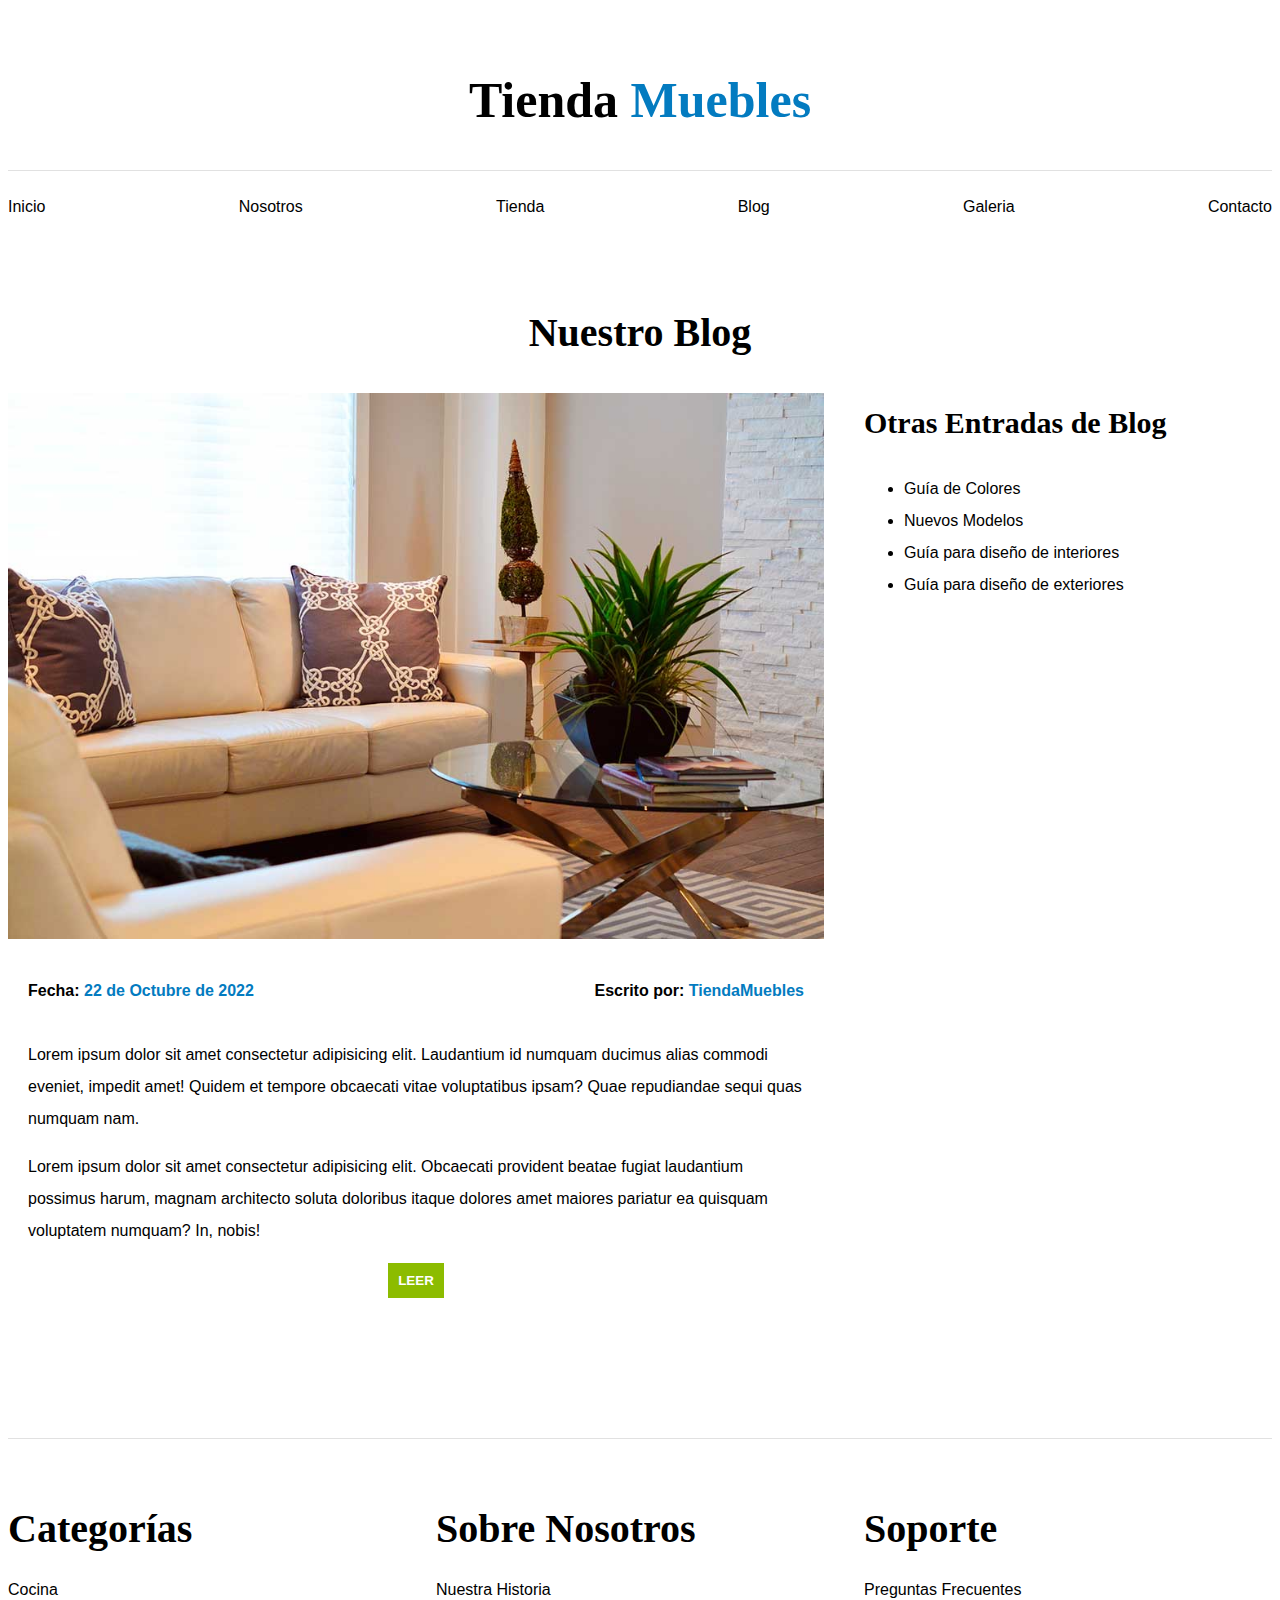
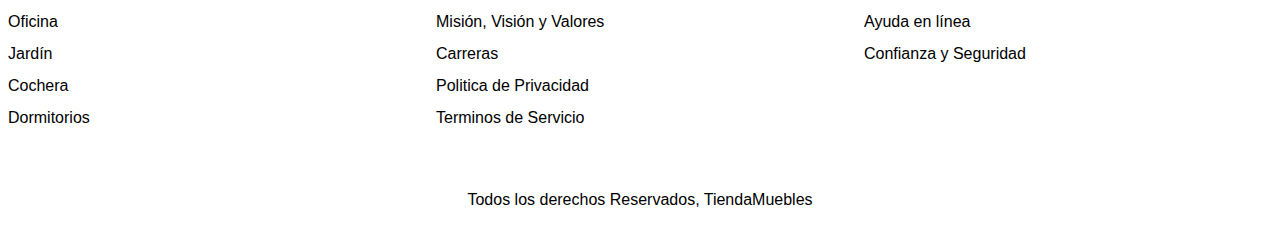
<file: blog.html>
<!DOCTYPE html>
<html lang="en">
<head>
    <meta charset="UTF-8">
    <meta name="viewport" content="width=device-width, initial-scale=1.0">
    <title>Blog</title>
    <link rel="stylesheet" href="./Styles/index.css">
</head>
<body>
    <header>
        <h1 class="site-name">
            Tienda <span>Muebles</span>
        </h1>
    </header>

        <div class="navigation-container">
            <nav class="nav-main container">
                <a href="./index.html">Inicio</a>
                <a href="./nosotros.html">Nosotros</a>
                <a href="./tienda.html">Tienda</a>
                <a href="./blog.html">Blog</a>
                <a href="./galeria.html">Galeria</a>
                <a href="./contacto.html">Contacto</a>
            </nav>
        </div>
    

    <main class="ourProducts">
    <section>
        <h2 class="header-categories">
            Nuestro Blog
        </h2>

        <!-- Contenedor principal del blog -->
        <section class="blog-container">
            
            <!-- ENTRADA PRINCIPAL -->
            <div class="entrada">
                <div>
                    <img src="./img/nosotros.jpg" alt="Imagen de Blog">
                </div>

                <div class="contenido-blog">
                    <div class="entrada-meta">
                        <p>Fecha: <span>22 de Octubre de 2022</span></p>
                        <p>Escrito por: <span>TiendaMuebles</span></p>
                    </div>

                    <p>
                        Lorem ipsum dolor sit amet consectetur adipisicing elit. Laudantium id numquam ducimus alias commodi eveniet, impedit amet! Quidem et tempore obcaecati vitae voluptatibus ipsam? Quae repudiandae sequi quas numquam nam.
                    </p>
                    <p>
                        Lorem ipsum dolor sit amet consectetur adipisicing elit. Obcaecati provident beatae fugiat laudantium possimus harum, magnam architecto soluta doloribus itaque dolores amet maiores pariatur ea quisquam voluptatem numquam? In, nobis!
                    </p>

                    <button class="button max-width-30">LEER</button>
                </div>
            </div>

            <!-- ASIDE A LA DERECHA -->
            <aside>
                <h3>Otras Entradas de Blog</h3>
                <ul>
                    <li><a href="./entrada.html">Guía de Colores</a></li>
                    <li><a href="./entrada.html">Nuevos Modelos</a></li>
                    <li><a href="./entrada.html">Guía para diseño de interiores</a></li>
                    <li><a href="./entrada.html">Guía para diseño de exteriores</a></li>
                </ul>
            </aside>
        </section>
    </section>
</main>


    <footer class="footer">
        <div class="grid-footer">
            <div>
                <h2>
                    Categorías
                </h2>
                <nav class="footer-menu">
                    <a href="#">Cocina</a>
                    <a href="#">Oficina</a>
                    <a href="#">Jardín</a>
                    <a href="#">Cochera</a>
                    <a href="#">Dormitorios</a>
                </nav>
            </div>
            <div>
                <h2>Sobre Nosotros</h2>
                <nav class="footer-menu">
                    <a href="#">Nuestra Historia</a>
                    <a href="#">Misión, Visión y Valores</a>
                    <a href="#">Carreras</a>
                    <a href="#">Politica de Privacidad</a>
                    <a href="#">Terminos de Servicio</a>
                </nav>
            </div>
            <div>
                <h2>Soporte</h2>
                <nav class="footer-menu">
                    <a href="#">Preguntas Frecuentes</a>
                    <a href="#">Ayuda en línea</a>
                    <a href="#">Confianza y Seguridad</a>
                </nav>
            </div>
        </div>
        <p class="copyright">Todos los derechos Reservados, TiendaMuebles</p>
    </footer>
</body>
</html>
</file>
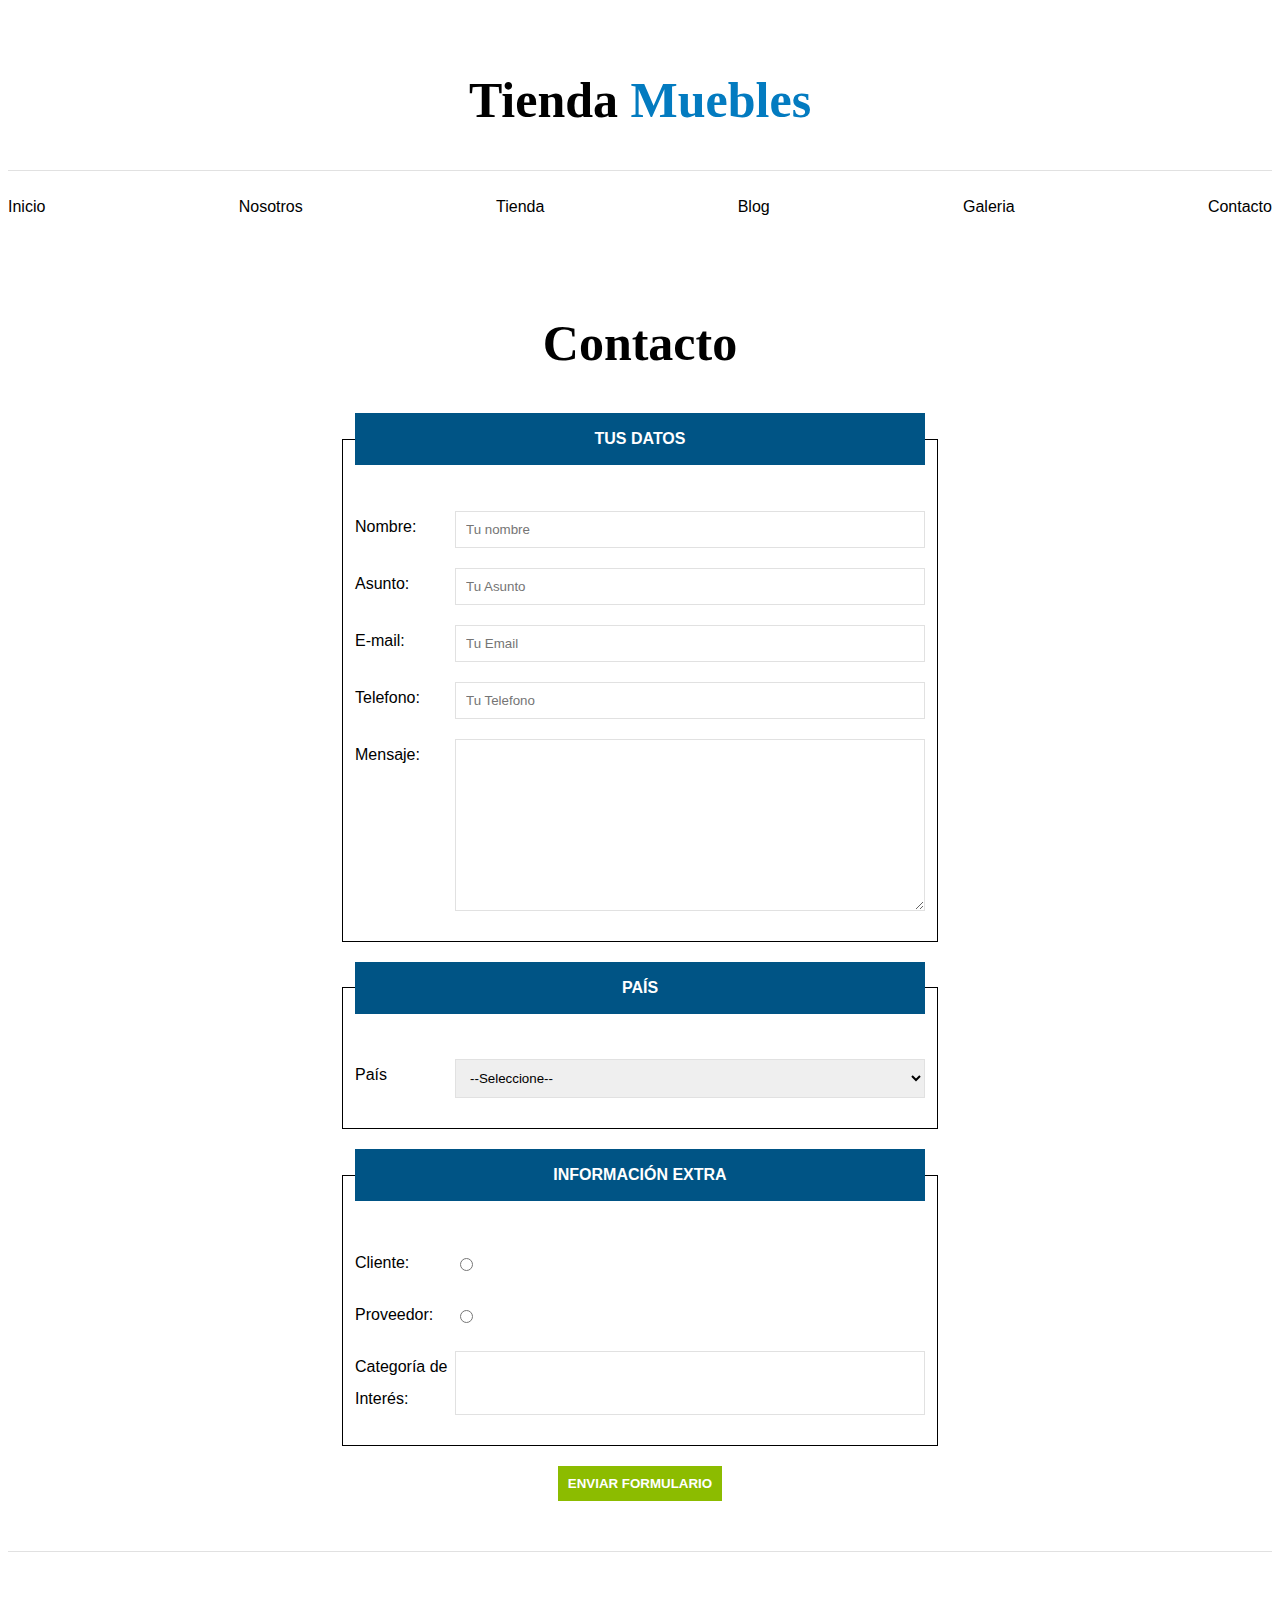
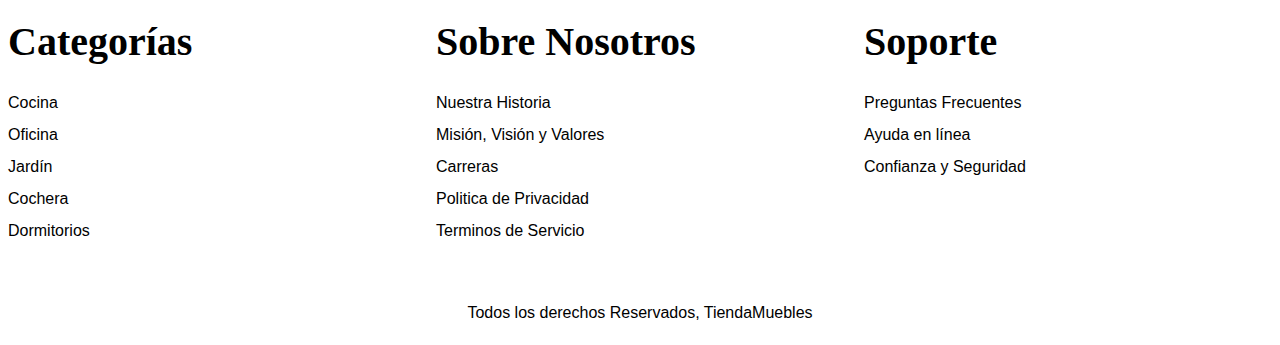
<file: contacto.html>
<!DOCTYPE html>
<html lang="en">
<head>
    <meta charset="UTF-8">
    <meta name="viewport" content="width=device-width, initial-scale=1.0">
    <title>Contacto</title>
    <link rel="stylesheet" href="./Styles/index.css">
</head>
<body>
    <header>
        <h1 class="site-name">
            Tienda <span>Muebles</span>
        </h1>
    </header>
    <div class="navigation-container">
        <nav class="nav-main container">
            <a href="./index.html">Inicio</a>
            <a href="./nosotros.html">Nosotros</a>
            <a href="./tienda.html">Tienda</a>
            <a href="./blog.html">Blog</a>
            <a href="./galeria.html">Galeria</a>
            <a href="./contacto.html">Contacto</a>
        </nav>
    </div>

    <main class="ourProducts">
        <h1 class="header-categories">Contacto</h1>
        <form class="formulario">
            <fieldset>
                <legend>TUS DATOS</legend>
                <div class="campo"> <!--Para aplicar estilos mas adelante-->
                    <label for="nombre">Nombre:</label>
                    <input id="nombre" type="text" placeholder="Tu nombre">
                </div>
                <div class="campo">
                    <label for="asunto">Asunto:</label>
                    <input id="asunto" type="text" placeholder="Tu Asunto">
                </div>
                <div class="campo">
                    <label for="email">E-mail:</label>
                    <input id="email" type="text" placeholder="Tu Email">
                </div>
                <div class="campo">
                    <label for="telefono">Telefono:</label>
                    <input id="telefono" type="tel" placeholder="Tu Telefono">
                </div>
                <div class="campo">
                    <label for="mensaje">Mensaje:</label>
                    <textarea id="mensaje" rows="10" maxlength="500"></textarea>
                </div>
            </fieldset>

            <fieldset>
                <legend>PAÍS</legend>
                <div class="campo">
                    <label for="Country">País</label>
                    <select id="Country">
                        <option value="No_valido" selected="select">--Seleccione--</option> <!--Por defeccto-->
                        <option value="Opt_Count_Mexico">México</option>
                        <option value="Opt_Count_Peru">Perú</option>
                        <option value="Opt_Count_Colombia">Colombia</option>
                        <option value="Opt_Count_Argentina">Argentina</option>
                        <option value="Opt_Count_Espania">España</option>
                        <option value="Opt_Count_Chile">Chile</option>
                    </select>
                </div>
            </fieldset>

            <fieldset>
                <legend>INFORMACIÓN EXTRA</legend>
                <div class="campo"> <!--Para aplicar estilos mas adelante-->
                    <label for="Check_InfoE_Cliente">Cliente:</label>
                    <input id="Check_InfoE_Cliente" type="radio">
                </div>
                <div class="campo">
                    <label for="Check_InfoE_Proveedor">Proveedor:</label>
                    <input id="Check_InfoE_Proveedor" type="radio">
                </div>
                <div class="campo">
                    <label for="Option_categoria">Categoría de Interés:</label>
                    <input list="Option_categoria">
                    <datalist id="Option_categoria">
                        <option value="Cocina"></option> <!--El value es el atributo que se envia al servidor cuando haces click-->
                        <option value="Exterior"></option>
                        <option value="Recamara"></option>
                        <option value="Oficina"></option>
                        <option value="Television"></option>
                    </datalist>
                </div>
            </fieldset>

            <button class="button" type="submit">
                ENVIAR FORMULARIO
            </button>
        </form>
    </main>

    <footer class="footer">
        <div class="grid-footer">
            <div>
                <h2>
                    Categorías
                </h2>
                <nav class="footer-menu">
                    <a href="#">Cocina</a>
                    <a href="#">Oficina</a>
                    <a href="#">Jardín</a>
                    <a href="#">Cochera</a>
                    <a href="#">Dormitorios</a>
                </nav>
            </div>
            <div>
                <h2>Sobre Nosotros</h2>
                <nav class="footer-menu">
                    <a href="#">Nuestra Historia</a>
                    <a href="#">Misión, Visión y Valores</a>
                    <a href="#">Carreras</a>
                    <a href="#">Politica de Privacidad</a>
                    <a href="#">Terminos de Servicio</a>
                </nav>
            </div>
            <div>
                <h2>Soporte</h2>
                <nav class="footer-menu">
                    <a href="#">Preguntas Frecuentes</a>
                    <a href="#">Ayuda en línea</a>
                    <a href="#">Confianza y Seguridad</a>
                </nav>
            </div>
        </div>
        <p class="copyright">Todos los derechos Reservados, TiendaMuebles</p>
    </footer>
</body>
</html>
</file>
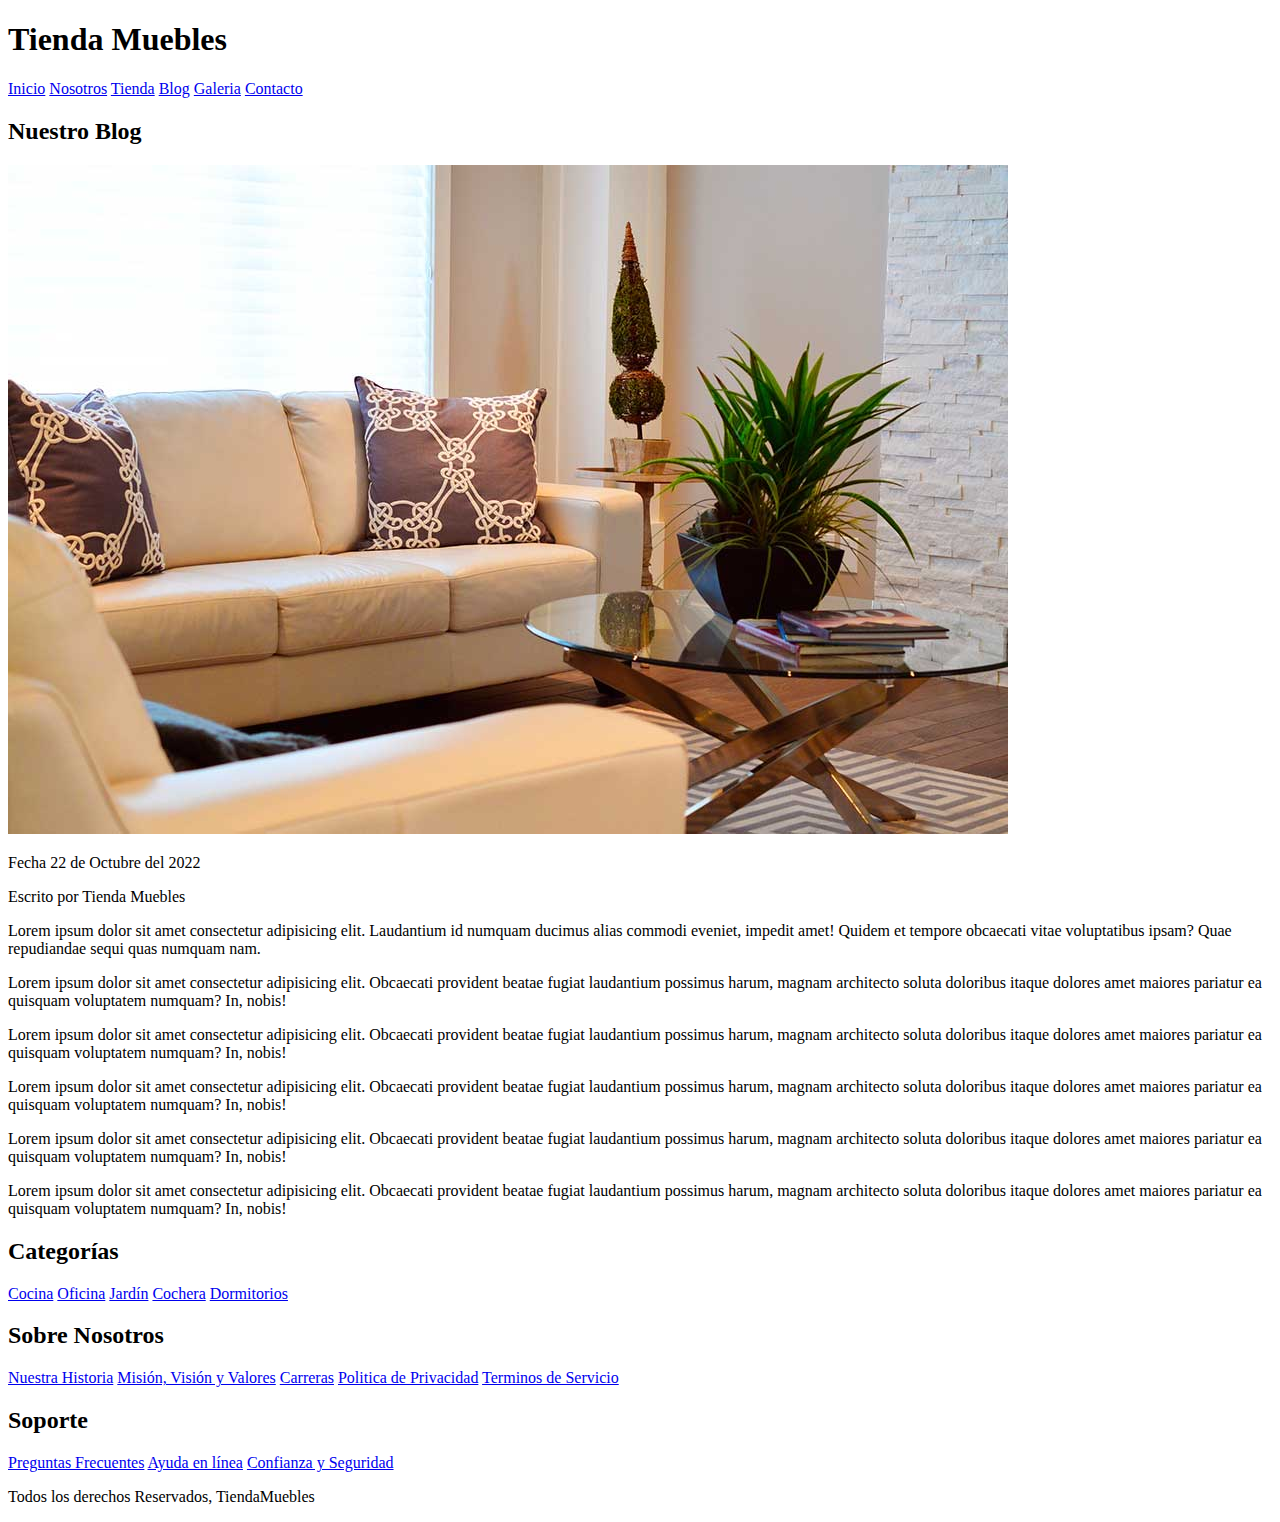
<file: entrada.html>
<!DOCTYPE html>
<html lang="en">
<head>
    <meta charset="UTF-8">
    <meta name="viewport" content="width=device-width, initial-scale=1.0">
    <title>Ecommerce</title>
</head>
<body>
    <header>
        <h1>
            Tienda <span>Muebles</span>
        </h1>
        <div>
            <nav>
                <a href="./index.html">Inicio</a>
                <a href="./nosotros.html">Nosotros</a>
                <a href="./tienda.html">Tienda</a>
                <a href="./blog.html">Blog</a>
                <a href="./galeria.html">Galeria</a>
                <a href="./contacto.html">Contacto</a>
            </nav>
        </div>
    </header>

    <main>
        <section>
            <h2>
                Nuestro Blog
            </h2>
            <div>
                <section>
                    <div>
                        <img src="./img/nosotros.jpg" alt="Imagen de Blog">
                    </div>

                    <div>
                        <div> <!--Para la fecha y el publicaod por -->
                            <p>
                                Fecha <span>22 de Octubre del 2022</span>
                            </p>
                            <p>
                                Escrito por <span>Tienda Muebles</span>
                            </p>
                        </div>
                        <div>
                            <p>
                                Lorem ipsum dolor sit amet consectetur adipisicing elit. Laudantium id numquam ducimus alias commodi eveniet, impedit amet! Quidem et tempore obcaecati vitae voluptatibus ipsam? Quae repudiandae sequi quas numquam nam.
                            </p>
                            <p>
                                Lorem ipsum dolor sit amet consectetur adipisicing elit. Obcaecati provident beatae fugiat laudantium possimus harum, magnam architecto soluta doloribus itaque dolores amet maiores pariatur ea quisquam voluptatem numquam? In, nobis!
                            </p>
                            <p>
                                Lorem ipsum dolor sit amet consectetur adipisicing elit. Obcaecati provident beatae fugiat laudantium possimus harum, magnam architecto soluta doloribus itaque dolores amet maiores pariatur ea quisquam voluptatem numquam? In, nobis!
                            </p>
                            <p>
                                Lorem ipsum dolor sit amet consectetur adipisicing elit. Obcaecati provident beatae fugiat laudantium possimus harum, magnam architecto soluta doloribus itaque dolores amet maiores pariatur ea quisquam voluptatem numquam? In, nobis!
                            </p>
                            <p>
                                Lorem ipsum dolor sit amet consectetur adipisicing elit. Obcaecati provident beatae fugiat laudantium possimus harum, magnam architecto soluta doloribus itaque dolores amet maiores pariatur ea quisquam voluptatem numquam? In, nobis!
                            </p>
                            <p>
                                Lorem ipsum dolor sit amet consectetur adipisicing elit. Obcaecati provident beatae fugiat laudantium possimus harum, magnam architecto soluta doloribus itaque dolores amet maiores pariatur ea quisquam voluptatem numquam? In, nobis!
                            </p>
                        </div>
                    </div>
                </section>
            </div>
        </section>
    </main>

    <footer>
        <div>
            <div class="Categories">
                <h2>
                    Categorías
                </h2>
                <nav>
                    <a href="#">Cocina</a>
                    <a href="#">Oficina</a>
                    <a href="#">Jardín</a>
                    <a href="#">Cochera</a>
                    <a href="#">Dormitorios</a>
                </nav>
            </div>
            <div class="AboutUs">
                <h2>Sobre Nosotros</h2>
                <nav>
                    <a href="#">Nuestra Historia</a>
                    <a href="#">Misión, Visión y Valores</a>
                    <a href="#">Carreras</a>
                    <a href="#">Politica de Privacidad</a>
                    <a href="#">Terminos de Servicio</a>
                </nav>
            </div>
            <div class="Support">
                <h2>Soporte</h2>
                <nav>
                    <a href="#">Preguntas Frecuentes</a>
                    <a href="#">Ayuda en línea</a>
                    <a href="#">Confianza y Seguridad</a>
                </nav>
            </div>
        </div>
        <p>Todos los derechos Reservados, TiendaMuebles</p>
    </footer>
</body>
</html>
</file>
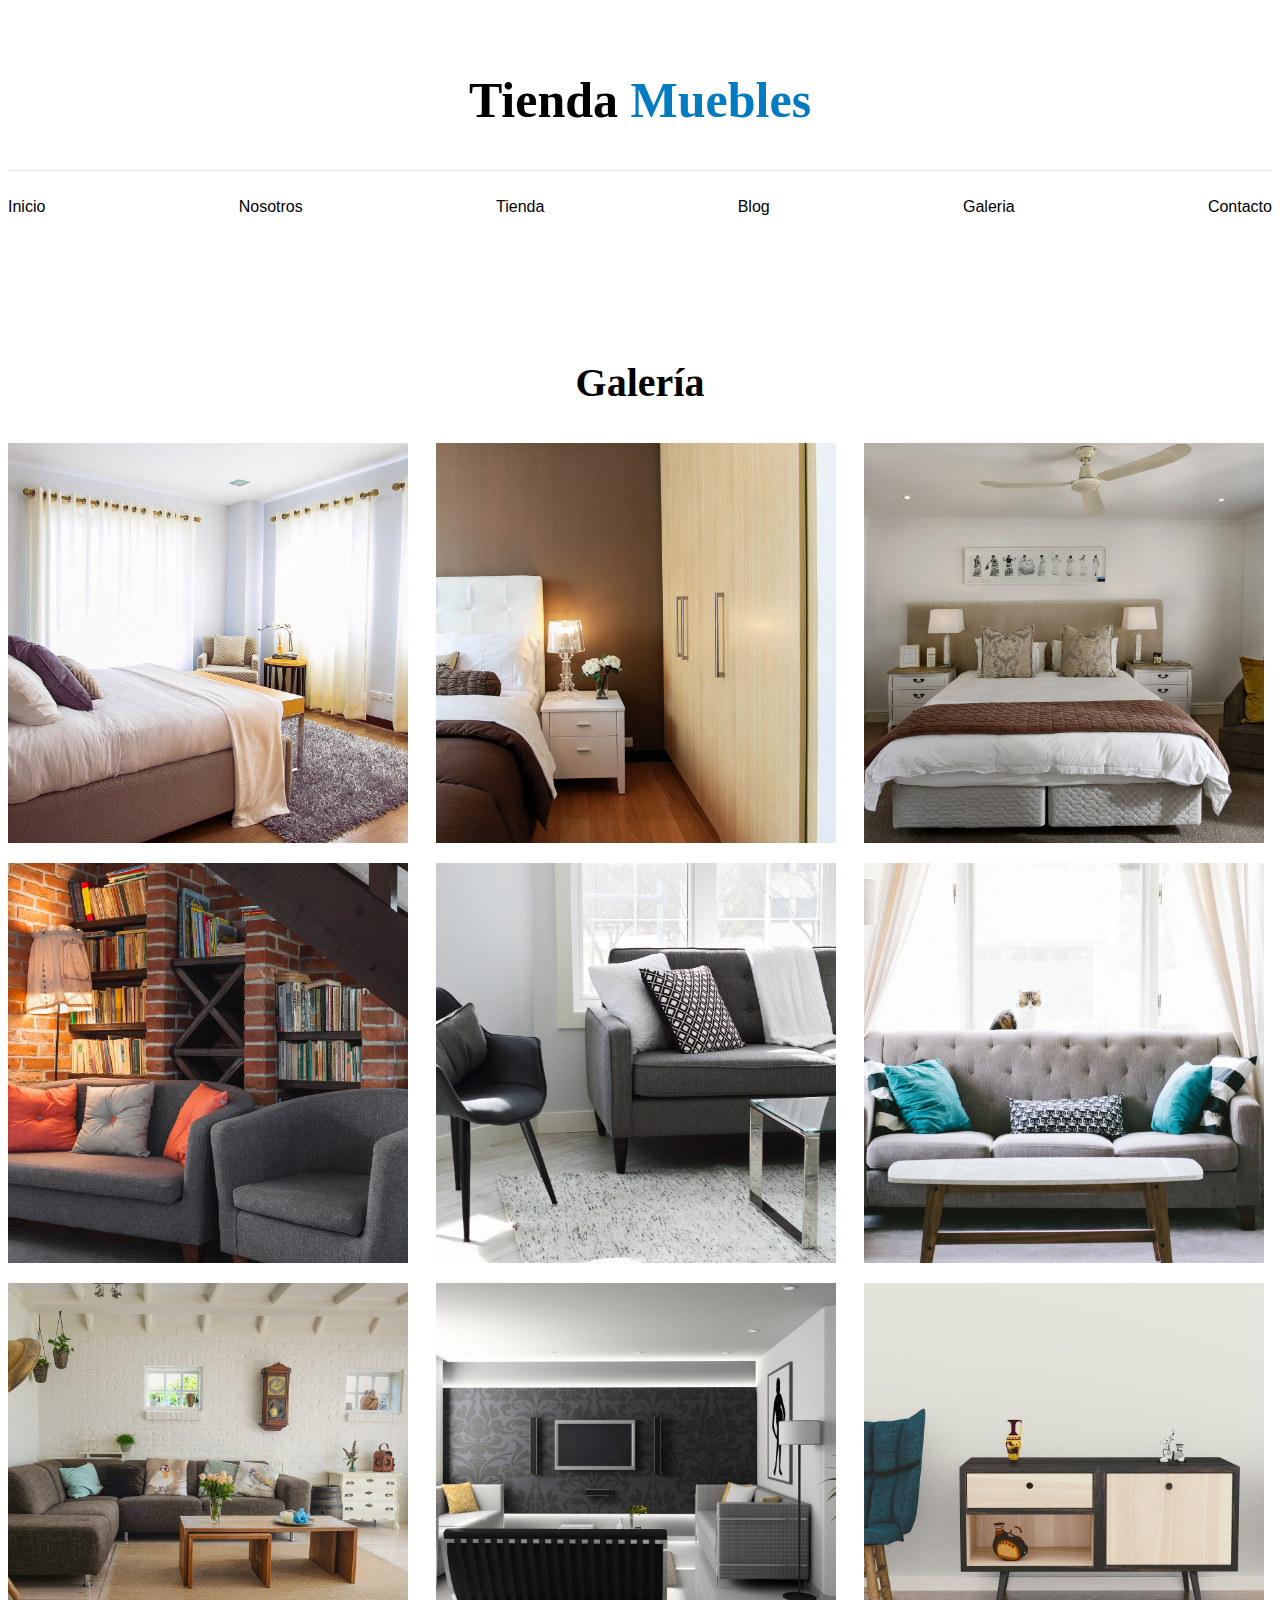
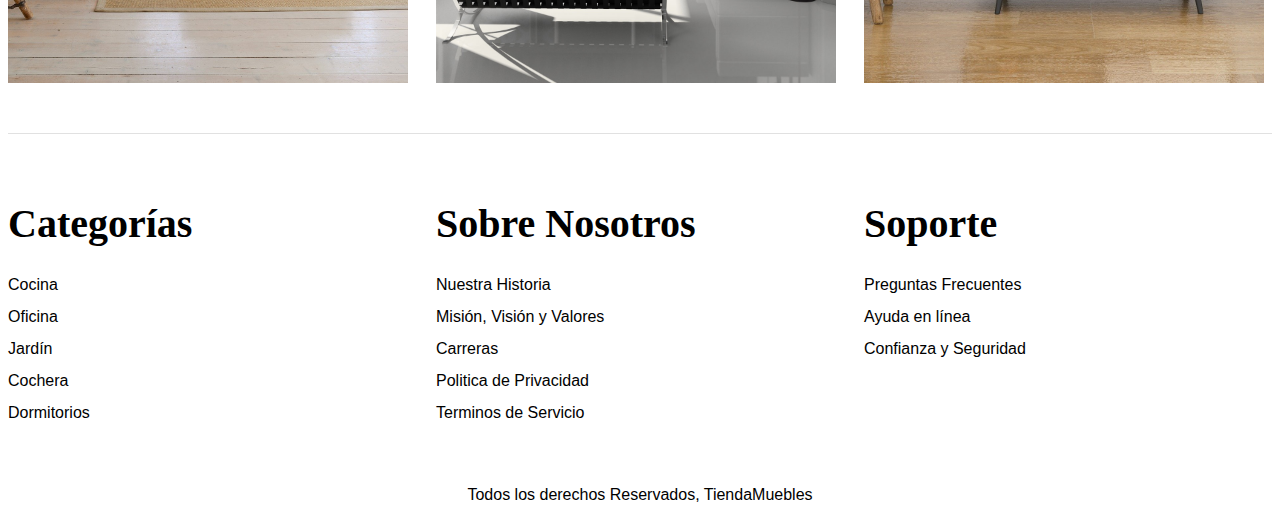
<file: galeria.html>
<!DOCTYPE html>
<html lang="en">
<head>
    <meta charset="UTF-8">
    <meta name="viewport" content="width=device-width, initial-scale=1.0">
    <title>Galery</title>
    <link rel="stylesheet" href="./Styles/index.css">
</head>
<body>
    <header>
        <h1 class="site-name">
            Tienda <span>Muebles</span>
        </h1>
    </header>
    <div class="navigation-container">
        <nav class="nav-main container">
            <a href="./index.html">Inicio</a>
            <a href="./nosotros.html">Nosotros</a>
            <a href="./tienda.html">Tienda</a>
            <a href="./blog.html">Blog</a>
            <a href="./galeria.html">Galeria</a>
            <a href="./contacto.html">Contacto</a>
        </nav>
    </div>

    <main class="ourProducts">
        <h2 class="site-name">Galería</h2>
        <ul class="galeria">
            <li>
                <a href="./img/galeria_01.jpg">
                    <img src="./img/galeria_01.jpg" alt="Imagen Galeria 1">
                </a>
            </li>
            <li>
                <a href="./img/galeria_02.jpg">
                    <img src="./img/galeria_02.jpg" alt="Imagen Galeria 2">
                </a>
            </li>
        <li>
            <a href="./img/galeria_03.jpg">
                <img src="./img/galeria_03.jpg" alt="Imagen Galeria 3">
            </a>
        </li>
        <li>
            <a href="./img/galeria_04.jpg">
                <img src="./img/galeria_04.jpg" alt="Imagen Galeria 4">
            </a>
        </li>
        <li>
            <a href="./img/galeria_05.jpg">
                <img src="./img/galeria_05.jpg" alt="Imagen Galeria 5">
            </a>
        </li>
        <li>
            <a href="./img/galeria_06.jpg">
                <img src="./img/galeria_06.jpg" alt="Imagen Galeria 6">
            </a>
        </li>
        <li>
            <a href="./img/galeria_07.jpg">
                <img src="./img/galeria_07.jpg" alt="Imagen Galeria 7">
            </a>
        </li>
        <li>
            <a href="./img/galeria_08.jpg">
                <img src="./img/galeria_08.jpg" alt="Imagen Galeria 8">
            </a>
        </li>
        <li>
            <a href="./img/galeria_09.jpg">
                <img src="./img/galeria_09.jpg" alt="Imagen Galeria 9">
            </a>
        </li>
    </ul>
</main>


    <footer class="footer">
        <div class="grid-footer">
            <div>
                <h2>
                    Categorías
                </h2>
                <nav class="footer-menu">
                    <a href="#">Cocina</a>
                    <a href="#">Oficina</a>
                    <a href="#">Jardín</a>
                    <a href="#">Cochera</a>
                    <a href="#">Dormitorios</a>
                </nav>
            </div>
            <div>
                <h2>Sobre Nosotros</h2>
                <nav class="footer-menu">
                    <a href="#">Nuestra Historia</a>
                    <a href="#">Misión, Visión y Valores</a>
                    <a href="#">Carreras</a>
                    <a href="#">Politica de Privacidad</a>
                    <a href="#">Terminos de Servicio</a>
                </nav>
            </div>
            <div>
                <h2>Soporte</h2>
                <nav class="footer-menu">
                    <a href="#">Preguntas Frecuentes</a>
                    <a href="#">Ayuda en línea</a>
                    <a href="#">Confianza y Seguridad</a>
                </nav>
            </div>
        </div>
        <p class="copyright">Todos los derechos Reservados, TiendaMuebles</p>
    </footer>
</body>
</html>
</file>
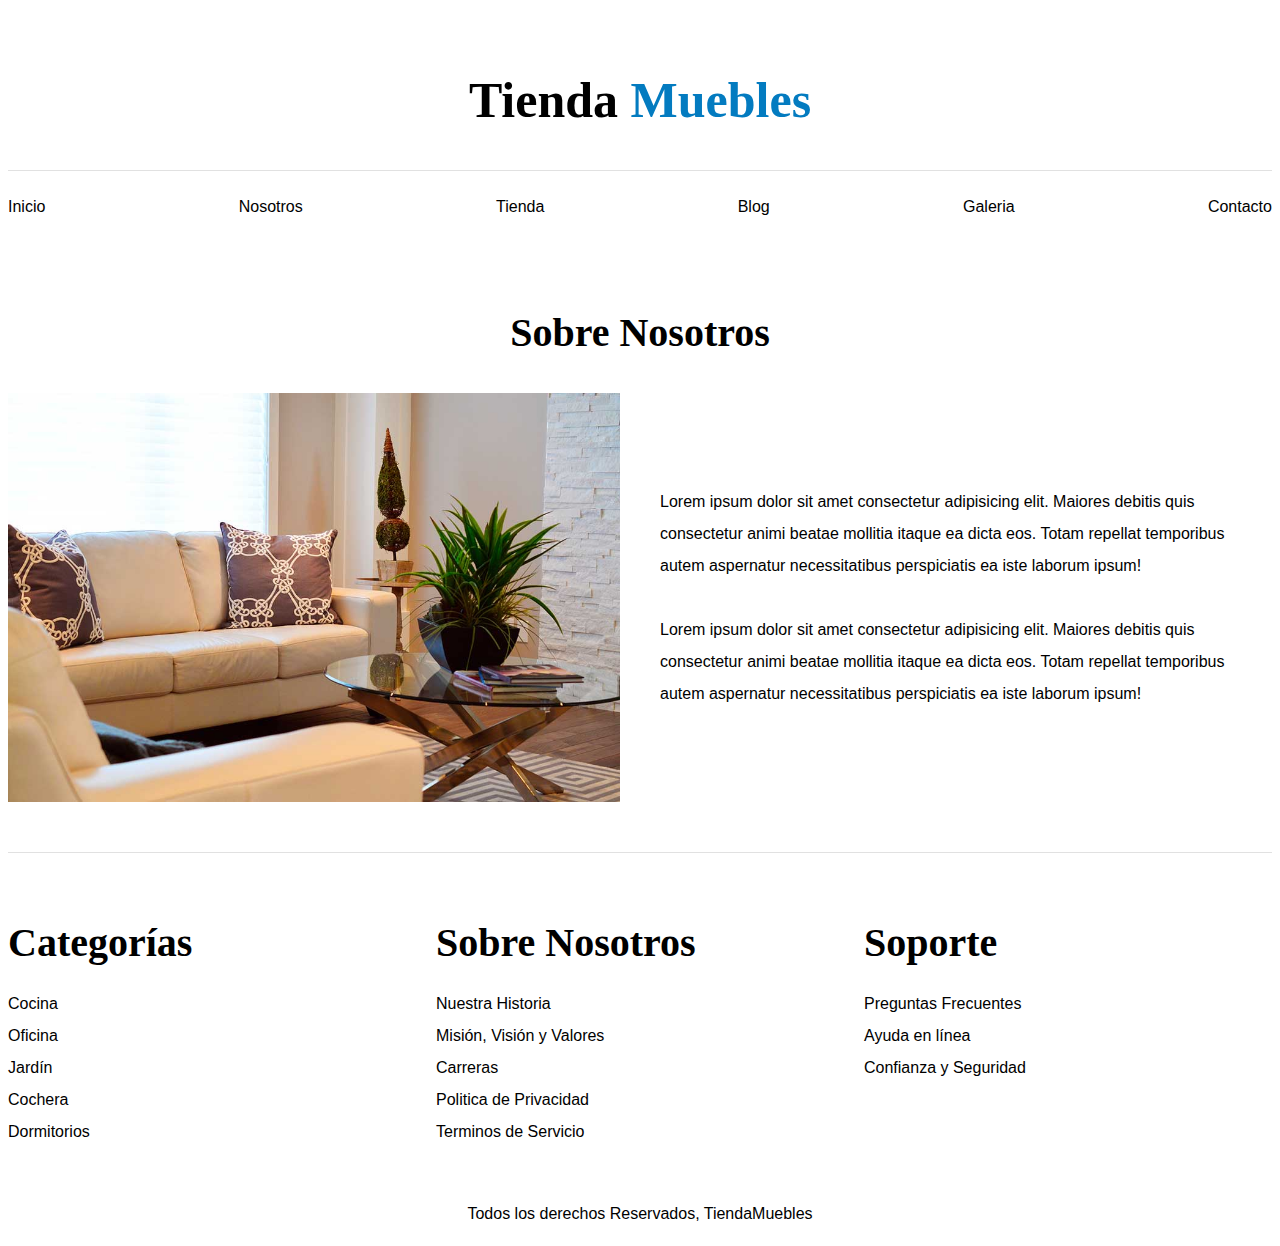
<file: nosotros.html>
<!DOCTYPE html>
<html lang="en">
<head>
    <meta charset="UTF-8">
    <meta name="viewport" content="width=device-width, initial-scale=1.0">
    <title>Ecommerce</title>
    <link rel="stylesheet" href="./Styles/index.css">
</head>
<body>
    <header>
        <h1 class="site-name">
            Tienda <span>Muebles</span>
        </h1>

        <div class="navigation-container">
            <nav class="nav-main container">
                <a href="./index.html">Inicio</a>
                <a href="./nosotros.html">Nosotros</a>
                <a href="./tienda.html">Tienda</a>
                <a href="./blog.html">Blog</a>
                <a href="./galeria.html">Galeria</a>
                <a href="./contacto.html">Contacto</a>
            </nav>
        </div>
    </header>
    
    <main class="ourProducts">
        <section>
        <h2 class="header-ourProducts">
            Sobre Nosotros
        </h2>
        <div class="contenido-nosotros">
            <img src="./img/nosotros.jpg" alt="">
            <div class="information">
                <p>
                    Lorem ipsum dolor sit amet consectetur adipisicing elit. Maiores debitis quis consectetur animi beatae mollitia itaque ea dicta eos. Totam repellat temporibus autem aspernatur necessitatibus perspiciatis ea iste laborum ipsum!
                </p>
                <p>
                    Lorem ipsum dolor sit amet consectetur adipisicing elit. Maiores debitis quis consectetur animi beatae mollitia itaque ea dicta eos. Totam repellat temporibus autem aspernatur necessitatibus perspiciatis ea iste laborum ipsum!
                </p>
            </div>
        </div>
        </section>
    </main>

    <footer class="footer">
        <div class="grid-footer">
            <div>
                <h2>
                    Categorías
                </h2>
                <nav class="footer-menu">
                    <a href="#">Cocina</a>
                    <a href="#">Oficina</a>
                    <a href="#">Jardín</a>
                    <a href="#">Cochera</a>
                    <a href="#">Dormitorios</a>
                </nav>
            </div>
            <div>
                <h2>Sobre Nosotros</h2>
                <nav class="footer-menu">
                    <a href="#">Nuestra Historia</a>
                    <a href="#">Misión, Visión y Valores</a>
                    <a href="#">Carreras</a>
                    <a href="#">Politica de Privacidad</a>
                    <a href="#">Terminos de Servicio</a>
                </nav>
            </div>
            <div>
                <h2>Soporte</h2>
                <nav class="footer-menu">
                    <a href="#">Preguntas Frecuentes</a>
                    <a href="#">Ayuda en línea</a>
                    <a href="#">Confianza y Seguridad</a>
                </nav>
            </div>
        </div>
        <p class="copyright">Todos los derechos Reservados, TiendaMuebles</p>
    </footer>
</body>
</html>
</file>
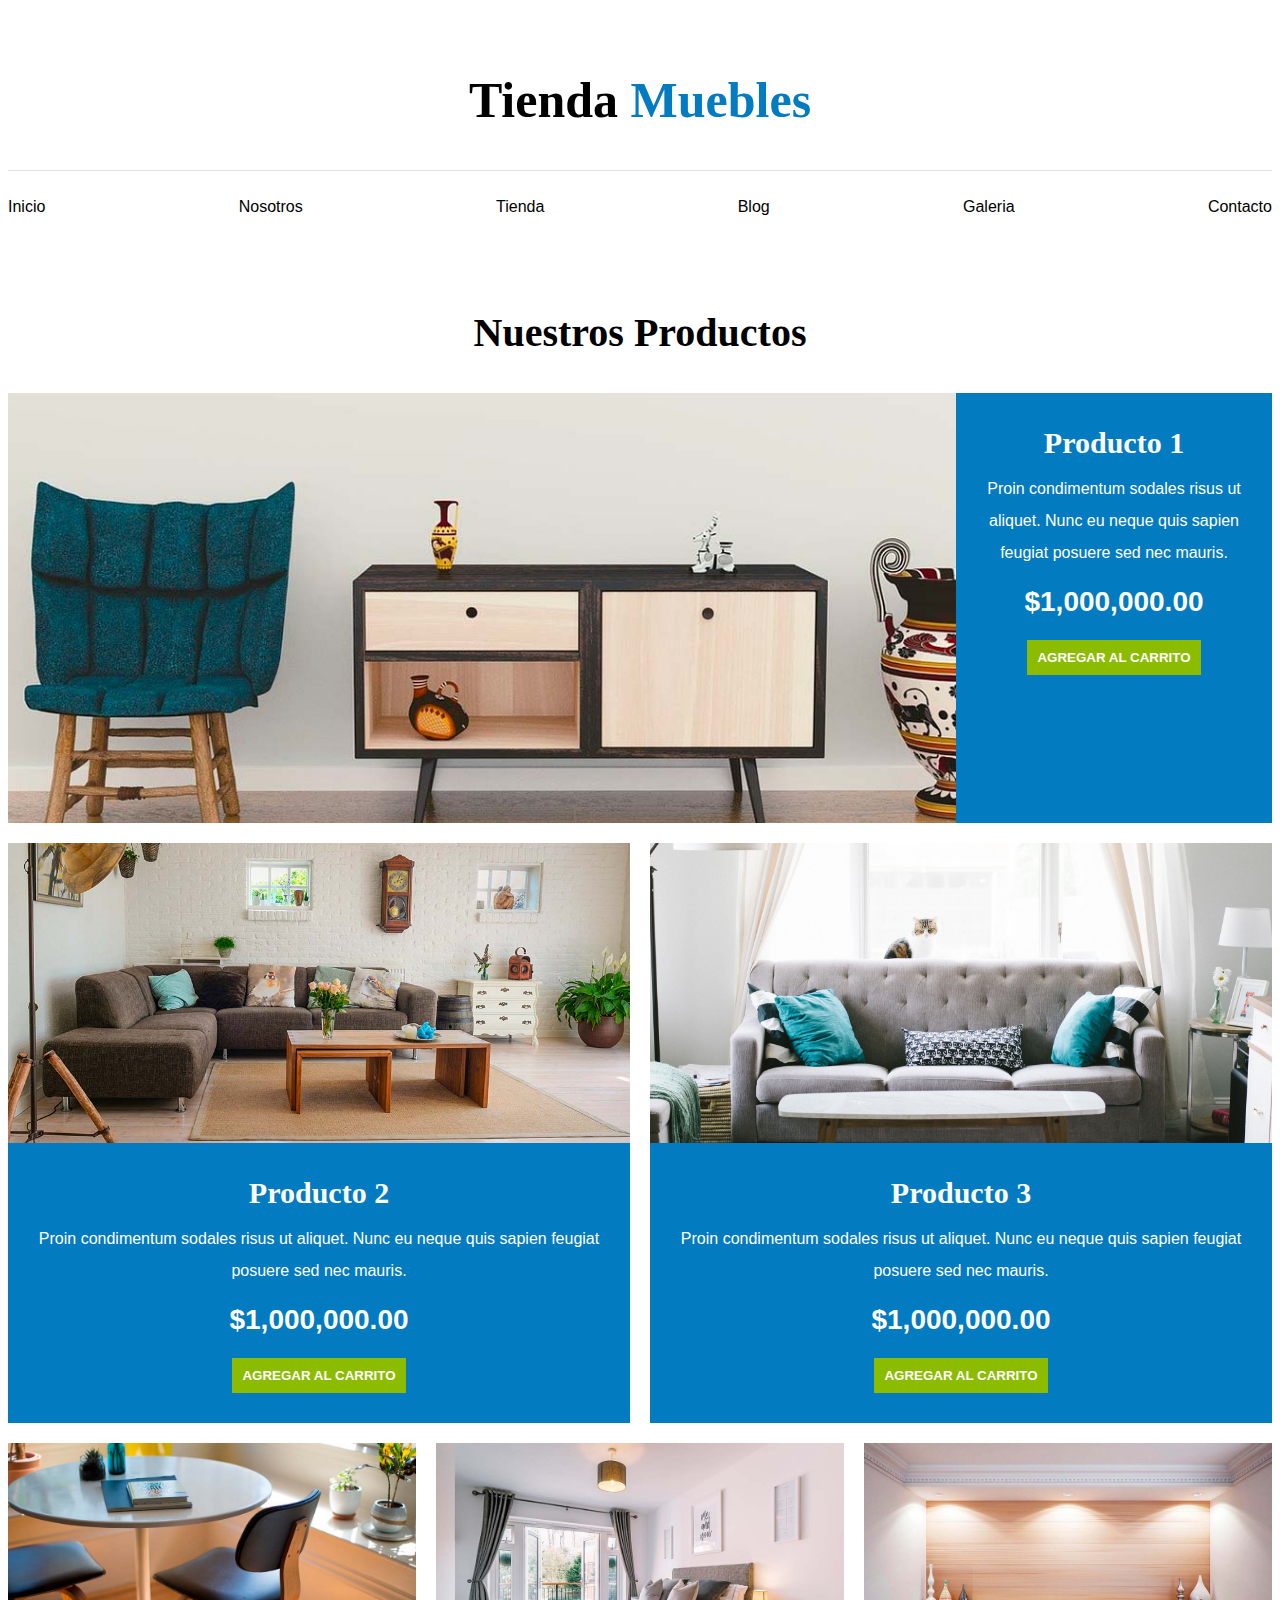
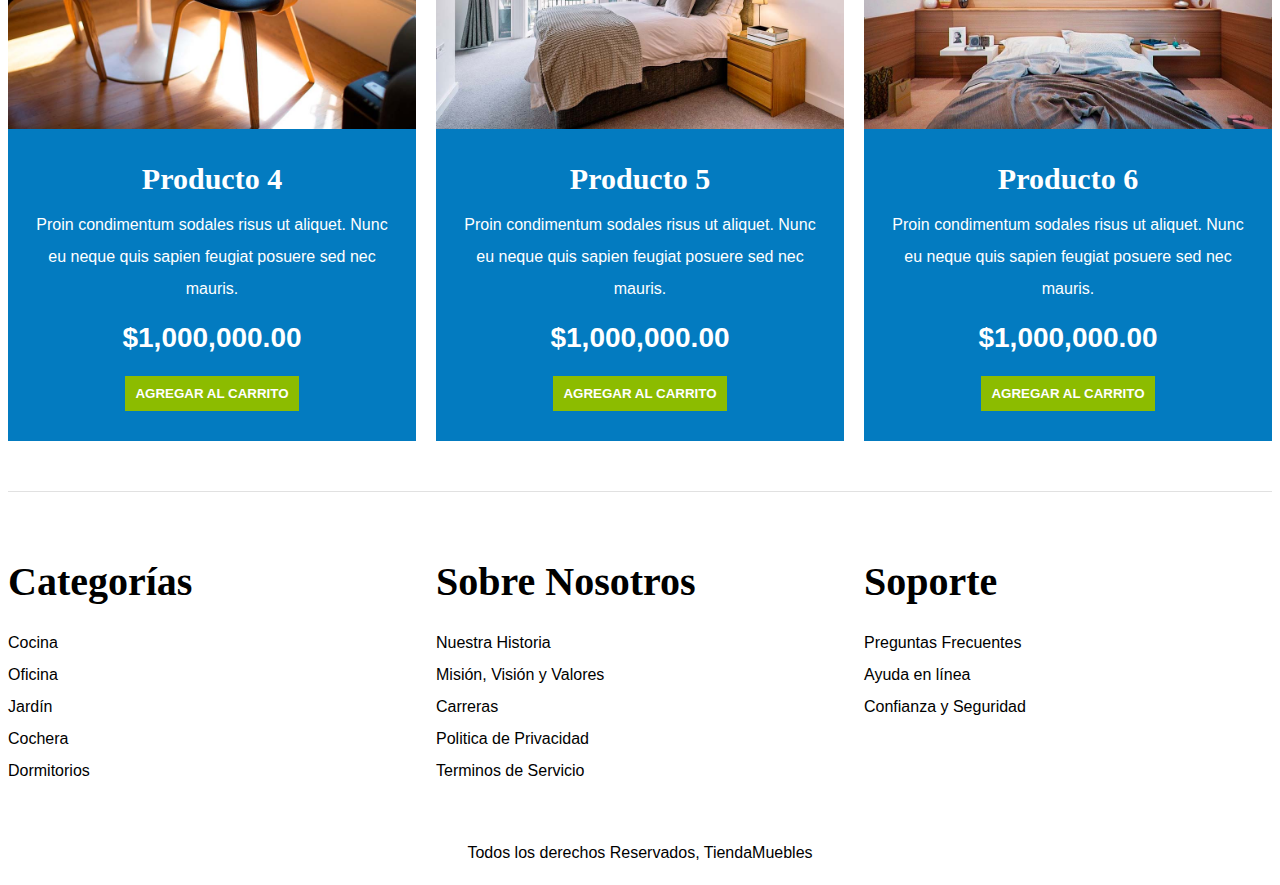
<file: tienda.html>
<!DOCTYPE html>
<html lang="en">
<head>
    <meta charset="UTF-8">
    <meta name="viewport" content="width=device-width, initial-scale=1.0">
    <title>Ecommerce</title>
    <link rel="stylesheet" href="./Styles/index.css">
</head>
<body>
    <header>
        <h1 class="site-name">
            Tienda <span>Muebles</span>
        </h1>

        <div class="navigation-container">
            <nav class="nav-main container">
                <a href="./index.html">Inicio</a>
                <a href="./nosotros.html">Nosotros</a>
                <a href="./tienda.html">Tienda</a>
                <a href="./blog.html">Blog</a>
                <a href="./galeria.html">Galeria</a>
                <a href="./contacto.html">Contacto</a>
            </nav>
        </div>
    </header>

    <main class="ourProducts"> 
            <h2 class="header-ourProducts">
                Nuestros Productos
            </h2>
            <div class="list-ourProducts">
                <div class="product"> <!--For product 1-->
                    <img src="./img/producto1.jpg" alt="Imagen de producto 1">
                    <div class="product-content">
                        <h3>
                            Producto 1
                        </h3>
                        <p>
                            Proin condimentum sodales risus ut aliquet. Nunc eu neque quis sapien feugiat posuere sed nec mauris.
                        </p>
                        <p class="price">
                            $1,000,000.00
                        </p>
                        <button class="button">
                            AGREGAR AL CARRITO
                        </button>
                    </div>
                </div>

                <div class="product"> <!--For product 2-->
                    <img src="./img/producto2.jpg" alt="Imagen de producto 2">
                    <div class="product-content">
                        <h3>
                            Producto 2
                        </h3>
                        <p>
                            Proin condimentum sodales risus ut aliquet. Nunc eu neque quis sapien feugiat posuere sed nec mauris.
                        </p>
                        <p class="price">
                            $1,000,000.00
                        </p>
                        <button class="button">
                            AGREGAR AL CARRITO
                        </button>
                    </div>
                </div>

                <div class="product"> <!--For product 3-->
                    <img src="./img/galeria_06.jpg" alt=" Imagen de producto 3">
                    <div class="product-content">
                        <h3>
                            Producto 3
                        </h3>
                        <p>
                            Proin condimentum sodales risus ut aliquet. Nunc eu neque quis sapien feugiat posuere sed nec mauris.
                        </p>
                        <p class="price">
                            $1,000,000.00
                        </p>
                        <button class="button">
                            AGREGAR AL CARRITO
                        </button>
                    </div>
                </div>

                <div class="product"> <!--For product 4-->
                    <img src="./img/producto4.jpg" alt="Imagen de producto 4">
                    <div class="product-content">
                        <h3>
                            Producto 4
                        </h3>
                        <p>
                            Proin condimentum sodales risus ut aliquet. Nunc eu neque quis sapien feugiat posuere sed nec mauris.
                        </p>
                        <p class="price">
                            $1,000,000.00
                        </p>
                        <button class="button">
                            AGREGAR AL CARRITO
                        </button>
                    </div>
                </div>

                <div class="product"> <!--For product 5-->
                    <img src="./img/producto5.jpg" alt="Imagen de producto 5">
                    <div class="product-content">
                        <h3>
                            Producto 5
                        </h3>
                        <p>
                            Proin condimentum sodales risus ut aliquet. Nunc eu neque quis sapien feugiat posuere sed nec mauris.
                        </p>
                        <p class="price">
                            $1,000,000.00
                        </p>
                        <button class="button">
                            AGREGAR AL CARRITO
                        </button>
                    </div>
                </div>

                <div class="product"> <!--For product 6-->
                    <img src="./img/producto6.jpg" alt="Imagen de producto 6">
                    <div class="product-content">
                        <h3>
                            Producto 6
                        </h3>
                        <p>
                            Proin condimentum sodales risus ut aliquet. Nunc eu neque quis sapien feugiat posuere sed nec mauris.
                        </p>
                        <p class="price">
                            $1,000,000.00
                        </p>
                        <button class="button">
                            AGREGAR AL CARRITO
                        </button>
                    </div>
                </div>
            </div>
        </main>

    <footer class="footer">
        <div class="grid-footer">
            <div>
                <h2>
                    Categorías
                </h2>
                <nav class="footer-menu">
                    <a href="#">Cocina</a>
                    <a href="#">Oficina</a>
                    <a href="#">Jardín</a>
                    <a href="#">Cochera</a>
                    <a href="#">Dormitorios</a>
                </nav>
            </div>
            <div>
                <h2>Sobre Nosotros</h2>
                <nav class="footer-menu">
                    <a href="#">Nuestra Historia</a>
                    <a href="#">Misión, Visión y Valores</a>
                    <a href="#">Carreras</a>
                    <a href="#">Politica de Privacidad</a>
                    <a href="#">Terminos de Servicio</a>
                </nav>
            </div>
            <div>
                <h2>Soporte</h2>
                <nav class="footer-menu">
                    <a href="#">Preguntas Frecuentes</a>
                    <a href="#">Ayuda en línea</a>
                    <a href="#">Confianza y Seguridad</a>
                </nav>
            </div>
        </div>
        <p class="copyright">Todos los derechos Reservados, TiendaMuebles</p>
    </footer>
</body>
</html>
</file>
<file: Styles/index.css>
html {
  box-sizing: border-box;
  font-size: 62.5%; /* 1REM = 10px */
}
*,
*:before,
*:after {
  box-sizing: inherit;
}
body {
  font-family: "Raleway", sans-serif;
  font-size: 1.6rem;
  line-height: 2;
}

/* Globales */
h1,
h2,
h3 {
  font-family: "Playfair Display", serif;
  margin: 0 0 2rem 0;
}
h1 {
  font-size: 4rem;
}

@media (min-width: 768px) {
  h1 {
    font-size: 5rem;
  }
}

h2 {
  font-size: 3.2rem;
}

@media (min-width: 768px) {
  h2 {
    font-size: 4rem;
  }
}

h3 {
  font-size: 2.4rem;
}

@media (min-width: 768px) {
  h3 {
    font-size: 3rem;
  }
}

a {
  text-decoration: none;
  color: #000;
}

.categories {
  max-width: 120rem;
  margin: 0 auto;
}

img {
  max-width: 100%;
  display: block;
}

.button {
  background-color: #8cbc00;
  display: inline-block; /* ✅ cambia de block a inline-block */
  color: #fff;
  text-transform: uppercase;
  font-weight: 900;
  padding: 1rem 2rem; /* un poco más de espacio horizontal */
  transition: background-color 0.3s ease-out;
  text-align: center;
  border: none;
  margin: 1rem auto; /* ✅ centra el botón */
}

.site-name{
    margin-top: 5rem;
    text-align: center;
}
.site-name span {
  color: #037bc0;
}

/*Para el menu de navegacion*/
.navigation-container{
     border-top: 0.1rem solid #e1e1e1;
}

.image-div{
    background-image: url("../img/principal.jpg");
    background-repeat: no-repeat;
    background-size: cover;
    background-position: center center;
    height: 55rem;
}

@media(min-width: 720px){
    .image-div{
        height: 55rem;
    }
}

.nav-main{
    padding: 2rem 0;
    display: flex;
    flex-direction: column;
    align-items: center;
}
@media (min-width: 720px) {
    .nav-main{
        justify-content: space-between;
        flex-direction: row;
    }
}


/*Para la seccion de categorias*/
.categories{
    max-width: 120rem;
    margin: 0 auto;
}
.header-categories{
    text-align: center;
}
.all-categories{
    display: grid;
    grid-template-columns: repeat(3, 1fr);
    gap: 2rem;
}
.category{
    margin-bottom: 2rem;
}
.category img {
    width: 100%;
}
.category a { /*nombre de la clase y la etiqueta perteneciente*/
    text-align: center;
    display: block;
    padding: 2rem;
    font-size: 2rem;

}
.category a:hover {
    background-color: #0337c0;
    color: #ffffff;
    border-bottom-right-radius: 1rem;
}


/*Seccion Nosotros*/
.aboutUs{
    background-image: linear-gradient(to bottom, transparent 50%, #037bc0 10%, #037bc0 100%), url("../img/nosotros.jpg");
    background-position: center, top left;
    background-size: 100%, 75rem;
}
@media (min-width: 720px){
    .aboutUs{
        background-image: linear-gradient(to right, transparent 50%, #037bc0 10%, #037bc0 100%), url("../img/nosotros.jpg");
        background-position: left center;
        padding: 10rem 0;
        background-size: 100%, 160rem;
    }
}
.aboutUs-grid{
    display: grid;
    grid-template-rows: repeat(2, 1fr);
}
@media (min-width: 720px){
    .aboutUs-grid{
        grid-template-columns: repeat(2, 1fr);
        grid-template-rows: unset;
        column-gap: 10rem;
    }
}
.aboutUs-text{
    grid-row: 2/3;
    color: #fff;
    padding: 5rem;
}
@media (min-width: 720px){
    .aboutUs-text{
        grid-column: 2/3;
    }
}

/*Seccion Nuestros productos*/
.ourProducts {
  padding-top: 5rem;
}

.header-ourProducts{
    text-align: center;
}
@media (min-width: 720px) {
  .list-ourProducts {
    display: grid;
    grid-template-columns: repeat(6, 1fr);
    gap: 2rem;
  }

  .product:nth-child(1) {
    grid-column-start: 1;
    grid-column-end: 7;
    display: grid;
    grid-template-columns: 3fr 1fr;
  }

  .product:nth-child(1) img {
    height: 43rem;
    width: 100%;
    object-fit: cover;
  }

  .product:nth-child(2) {
    grid-column-start: 1;
    grid-column-end: 4;
  }

  .product:nth-child(2) img,
  .product:nth-child(3) img {
    height: 30rem;
    width: 100%;
    object-fit: cover;
  }

  .product:nth-child(3) {
    grid-column-start: 4;
    grid-column-end: 7;
  }

  .product:nth-child(4) {
    grid-column-start: 1;
    grid-column-end: 3;
  }

  .product:nth-child(5) {
    grid-column-start: 3;
    grid-column-end: 5;
  }

  .product:nth-child(6) {
    grid-column-start: 5;
    grid-column-end: 7;
  }
}

.product {
  background-color: #037bc0;
  margin-bottom: 2rem;
}


@media (min-width: 720px) {
  .product {
    margin-bottom: 0;
  }
}

.product:last-of-type {
  margin-bottom: 0;
}

.product-content {
  text-align: center;
  color: #ffffff;
  padding: 2rem;
}

.product-content h3 {
  margin: 0;
}

.product-content p {
  margin: 0 0 0.5rem 0;
}

.product-content .price {
  font-size: 2.8rem;
  font-weight: 900;
}

.button {
  background-color: #8cbc00;
  display: block;
  color: #fff;
  text-transform: uppercase;
  font-weight: 900;
  padding: 1rem;
  transition: background-color 0.3s ease-out;
  text-align: center;
  border: none;
  width: 100%;
}



@media (min-width: 720px) {
  .button {
    width: auto;
  }
}

.text-center {
  text-align: center;
}

@media (min-width: 768px) {
  .max-width-30 {
    max-width: 30rem;
  }
}


/**Footer**/
.footer {
  border-top: 1px solid #e1e1e1;
  margin-top: 5rem;
  padding-top: 5rem;
}

.footer h2 {
  margin-bottom: 0.5rem;
  text-align: center;
}

@media (min-width: 720px) {
  .footer h2 {
    text-align: left;
  }

  .grid-footer {
    display: grid;
    grid-template-columns: repeat(3, 1fr);
    gap: 2rem;
  }
}

.grid-footer > div {
  margin-bottom: 2rem;
}

@media (min-width: 768px) {
  .grid-footer > div {
    margin: 0;
  }
}

.footer-menu a {
  display: block;
  text-align: center;
}

@media (min-width: 768px) {
  .footer-menu a {
    text-align: left;
  }
}

.copyright {
  margin-top: 5rem;
  text-align: center;
}



/**Opcion Nosotros**/
.contenido-nosotros {
  display: grid;
  grid-template-columns: 1fr 2fr;
  grid-template-columns: repeat(auto-fit, minmax(25rem, 1fr));
  column-gap: 4rem;
}

.information {
  display: flex;
  flex-direction: column;
  justify-content: center;
  padding: 5rem;
}

@media (min-width: 768px) {
  .information {
    padding: 0;
  }
}

/*Opcion blog*/
@media (min-width: 720px) {
  .blog-container {
    display: grid;
    grid-template-columns: 2fr 1fr;
    column-gap: 4rem;
  }
}

.entrada {
  border-bottom: 2px solid #e1e1e1;
  margin-bottom: 2rem;
  padding-bottom: 4rem;
}

.entrada h2 {
  text-align: center;
}

@media (min-width: 768px) {
  .entrada h2 {
    text-align: left;
  }
}

.contenido-blog {
  padding: 2rem;
}

.entrada:last-of-type {
  border: none;
}

@media (min-width: 768px) {
  .entrada-meta {
    display: flex;
    justify-content: space-between;
  }
}

.entrada-meta p {
  font-weight: bold;
}

.entrada-meta span {
  color: #037bc0;
}

.contenido-entrada-blog {
  width: 60rem;
  margin: 0 auto;
}

aside {
  margin-left: 20px;
}

@media (min-width: 768px) {
  aside {
    margin-left: 0;
  }
}

/*Seccion galeria*/
.galeria {
  list-style: none;
  margin: 0;
  padding: 0;
  display: grid;
  grid-template-columns: 1fr;
  gap: 2rem;
}

@media (min-width: 720px) {
  .galeria {
    grid-template-columns: repeat(3, 1fr);
  }
}

.galeria img {
  height: 40rem;
  width: 40rem;
  object-fit: cover;
}

/*El formulario*/

.formulario {
  max-width: 60rem;
  margin: 0 auto;
}

.formulario fieldset {
  border: 1px solid black;
  margin-bottom: 2rem;
}

.formulario legend {
  background-color: #005485;
  width: 100%;
  text-align: center;
  color: #fff;
  text-transform: uppercase; /*bueno yo ya los habia escrito en mayuscula :v*/
  font-weight: 900;
  padding: 1rem;
  margin-bottom: 4rem;
}

.campo {
  display: flex;
  margin-bottom: 2rem;
}

.campo label {
  flex-basis: 10rem;
}

.campo input:not([type="radio"]),
.campo textarea,
.campo select {
  flex: 1;
  border: 1px solid #e1e1e1;
  padding: 1rem;
}
</file>
